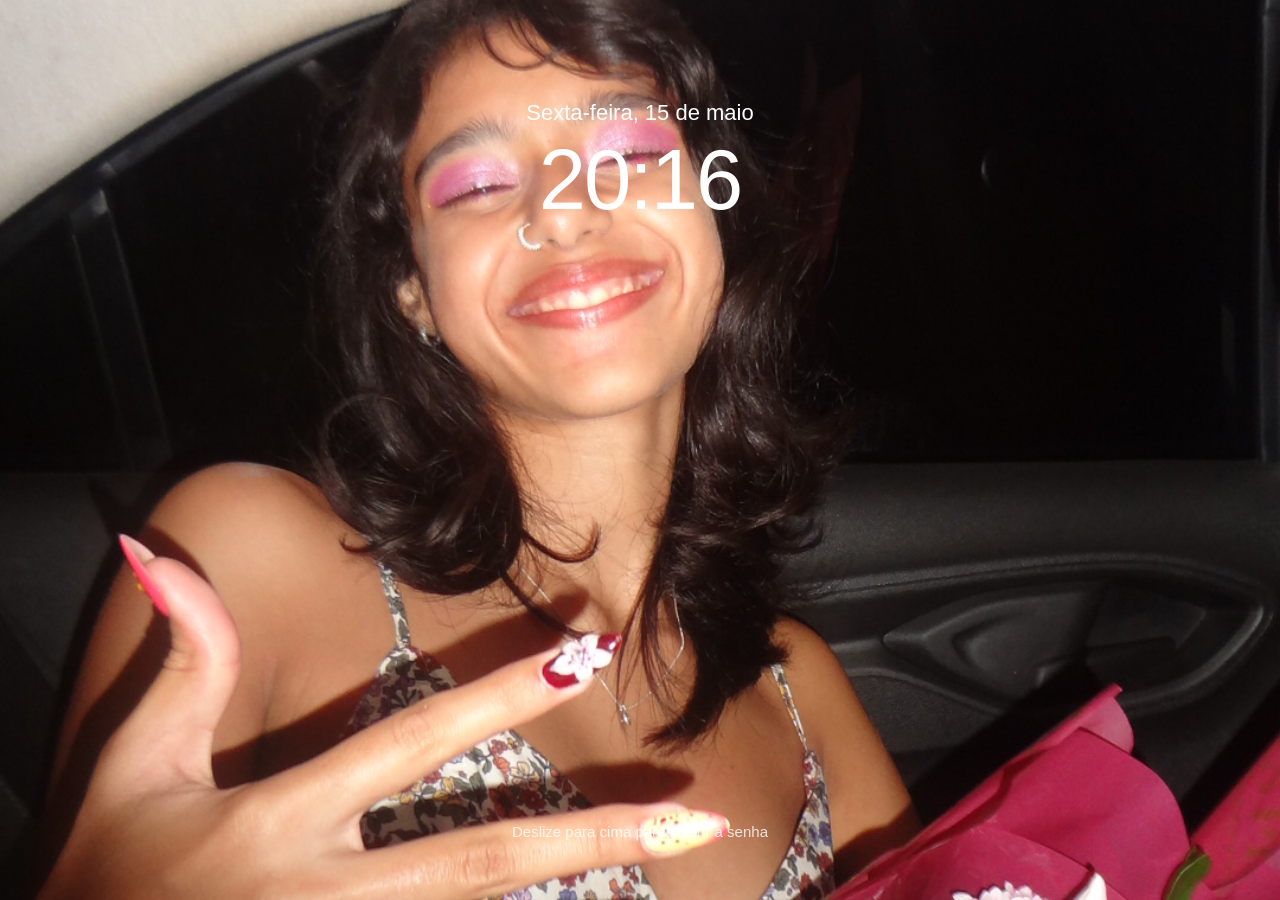
<file: index.html>
<!DOCTYPE html>
<html lang="pt-BR">
<head>
    <meta charset="UTF-8">
    <meta name="viewport" content="width=device-width, initial-scale=1.0">
    <title>Dia do bolo do meu amor</title>
    <link rel="stylesheet" href="style.css">
    <script src="script1.js" defer></script>
</head>
<body>

    <div id="main-lock-screen">
        <div class="time-container">
            <div class="date">Sexta-feira, 15 de maio</div>
            <div class="time">20:16</div>
        </div>
        
        <div class="swipe-instruction">
            Deslize para cima para inserir a senha
        </div>
    </div>

    
    <div id="lock-screen">
        <div class="lock-container">
            
            <div class="passcode-header">Digite a Senha</div>
            <div class="dots-container" id="dots-container">
                <div class="dot"></div>
                <div class="dot"></div>
                <div class="dot"></div>
                <div class="dot"></div>
                <div class="dot"></div>
                <div class="dot"></div>
            </div>

            <div class="keypad">
                <button class="key" onclick="pressKey('1')">1</button>
                <button class="key" onclick="pressKey('2')">2</button>
                <button class="key" onclick="pressKey('3')">3</button>
                
                <button class="key" onclick="pressKey('4')">4</button>
                <button class="key" onclick="pressKey('5')">5</button>
                <button class="key" onclick="pressKey('6')">6</button>
                
                <button class="key" onclick="pressKey('7')">7</button>
                <button class="key" onclick="pressKey('8')">8</button>
                <button class="key" onclick="pressKey('9')">9</button>
                
                <div></div> <button class="key" onclick="pressKey('0')">0</button>
                <button class="delete-btn" onclick="deleteKey()">Apagar</button>
            </div>

        </div>
    </div>

    <main>
        
        <section class="conteiner">
            <a href="index2.html">
                <div class="app gallery"></div>
            </a>
            <a href="index10.html">
                <div class="app calendario"></div>
            </a>
            <a href="index7.html">
                <div class="app config"></div>
            </a>
            <a href="index6.html">
                <div class="app google"></div>
            </a>
            <a href="index5.html">
                <div class="app bloco-de-notas"></div>
            </a>
            <a href="index8.html">
                <div class="app quiz"></div>
            </a>
            <a href="index9.html">
                <div class="app zap"></div>
            </a>
            <a href="index3.html">
                <div class="app ttk"></div>
            </a>
            <a href="index4.html">
                <div class="app spotify"></div>
            </a>
            
        </section>
        
    </main>
</body>
</html>
</file>
<file: style.css>
@charset "UTF-8";

/* root - cores - fonte */

*{
    margin: 0;
    padding: 0;
    box-sizing: border-box;
}

body{
    background-color: white;
    width: 100vw;
    height: 100vh;
    background-image: url(imgs/fotos-livia/meu-amor.JPG);
    background-size: cover;
    background-position: center;
}


main{
    width: 100%;
    height: 100dvh;
    display: flex;
    flex-flow: column;
    justify-content: space-between;
    align-items: start;
    padding: 20px 0;
}

header{
    width: 100%;
    display: flex;
    justify-content: center;
}

.home{
    width: 75px;
    height: 75px;
    border-radius: 50%;
    background-color: #d5d5d5;
    border: 3px solid #474646;
    transition: background-color .5s ease;
}

.home:hover{
    background-color: #b3b3b3;
}

.conteiner{
    width: 100%;
    height: 50%;
    display: grid;
    grid-template-columns: 1fr 1fr 1fr;
    justify-content: center;
    gap: 50px;
    align-items: center;
    padding: 20px;
}

.app{
    border-radius: 10px;
    width: 85%;
    max-width: 65px;
    height: 65px;
    background-size: cover;
    background-repeat: no-repeat;
    background-repeat: center;
    transition: transform .5s ease;
    box-shadow: 0 0 10px rgba(0, 0, 0, .5);
}

.app:hover{
    transform: scale(1.1);
}

.gallery{
    background-image: url(imgs/apps/gallery.jpg);
}

.calendario{
    background-image: url(imgs/apps/calendario.jpeg);
}

.config{
    background-image: url(imgs/apps/config.jpg);
}

.google{
    background-image: url(imgs/apps/google.jpg);
}

.bloco-de-notas{
    background-image: url(imgs/apps/bloco-de-nota.jpg);
}

.quiz{
    background-image: url(imgs/apps/quiz.png);
}

.ttk{
    background-image: url(imgs/apps/ttk.jpg);
}

.spotify{
    background-image: url(imgs/apps/spotify.jpg);
}

.zap{
    background-image: url(imgs/apps/zap.jpg);
}

.centro-app{
    width: 100%;
    display: flex;
    justify-content: center;
    align-items: center;
}

.telefone{
    background-image: url(imgs/telefone.jpg);
}

.gift{
    background-image: url(imgs/gift.png);
}

#main-lock-screen {
    position: fixed;
    top: 0;
    left: 0;
    width: 100%;
    height: 100vh;
    background-image: url(imgs/fotos-livia/meu-amor.JPG);
    background-size: cover;
    background-position: center;
    background-repeat: no-repeat;
    display: flex;
    flex-direction: column;
    align-items: center;
    justify-content: space-between;
    z-index: 10000; /* Fica acima da tela de senha (9999) */
    color: #fff;
    font-family: -apple-system, BlinkMacSystemFont, "Segoe UI", Roboto, sans-serif;
    transition: transform 0.6s cubic-bezier(0.1, 1, 0.1, 1), opacity 0.5s ease;
}

/* Relógio e Data */
.time-container {
    margin-top: 100px;
    text-align: center;
}
.date {
    font-size: 22px;
    margin-bottom: 5px;
    font-weight: 400;
}
.time {
    font-size: 85px;
    font-weight: 200;
    letter-spacing: -2px;
}

/* Texto de instrução */
.swipe-instruction {
    margin-bottom: 60px;
    font-size: 15px;
    font-weight: 300;
    color: rgba(255, 255, 255, 0.8);
    animation: breathe 3s infinite ease-in-out;
}

@keyframes breathe {
    0%, 100% { opacity: 0.5; }
    50% { opacity: 1; }
}

/* Quando deslizar, joga a tela do relógio para cima */
#main-lock-screen.hidden {
    transform: translateY(-100vh);
    opacity: 0;
    pointer-events: none;
}

#lock-screen {
  position: fixed;
  top: 0;
  left: 0;
  width: 100%;
  height: 100vh;
  background: rgba(0, 0, 0, 0.4); /* Fundo escurecido */
  backdrop-filter: blur(20px); /* Efeito de desfoque do iOS */
  -webkit-backdrop-filter: blur(20px);
  display: flex;
  justify-content: center;
  align-items: center;
  z-index: 9999;
  color: #fff;
  font-family: -apple-system, BlinkMacSystemFont, "Segoe UI", Roboto, Helvetica, Arial, sans-serif;
  transition: transform 0.6s cubic-bezier(0.1, 1, 0.1, 1), opacity 0.5s ease;
}

/* Container centralizado */
.lock-container {
  display: flex;
  flex-direction: column;
  align-items: center;
}

.passcode-header {
  font-size: 18px;
  margin-bottom: 20px;
  letter-spacing: 0.5px;
}

/* Bolinhas de Senha */
.dots-container {
  display: flex;
  gap: 20px;
  margin-bottom: 50px;
}

.dot {
  width: 13px;
  height: 13px;
  border: 1.5px solid #fff;
  border-radius: 50%;
  transition: background-color 0.15s ease;
}

.dot.active {
  background-color: #fff; /* Preenche a bolinha */
}

/* Teclado */
.keypad {
  display: grid;
  grid-template-columns: repeat(3, 75px);
  gap: 15px 25px;
  justify-items: center;
  align-items: center;
}

/* Botões Circulares do iPhone */
.key {
  width: 75px;
  height: 75px;
  border-radius: 50%;
  border: none;
  background: rgba(255, 255, 255, 0.2);
  color: #fff;
  font-size: 30px;
  font-weight: 400;
  cursor: pointer;
  -webkit-tap-highlight-color: transparent; /* Remove o azul do clique */
  transition: background 0.1s ease;
}

.key:active {
  background: rgba(255, 255, 255, 0.4); /* Efeito de clique do iOS */
}

/* Botão de Apagar */
.delete-btn {
  background: none;
  border: none;
  color: #fff;
  font-size: 14px;
  cursor: pointer;
  -webkit-tap-highlight-color: transparent;
}

/* Animação de Erro (Shake) */
@keyframes shake {
  0%, 100% { transform: translateX(0); }
  20%, 60% { transform: translateX(-10px); }
  40%, 80% { transform: translateX(10px); }
}

.shake {
  animation: shake 0.4s ease-in-out;
}

/* Classe para esconder a tela de bloqueio jogando para cima */
.lock-screen-hidden {
  transform: translateY(-100vh);
  opacity: 0;
  pointer-events: none;
}
</file>
